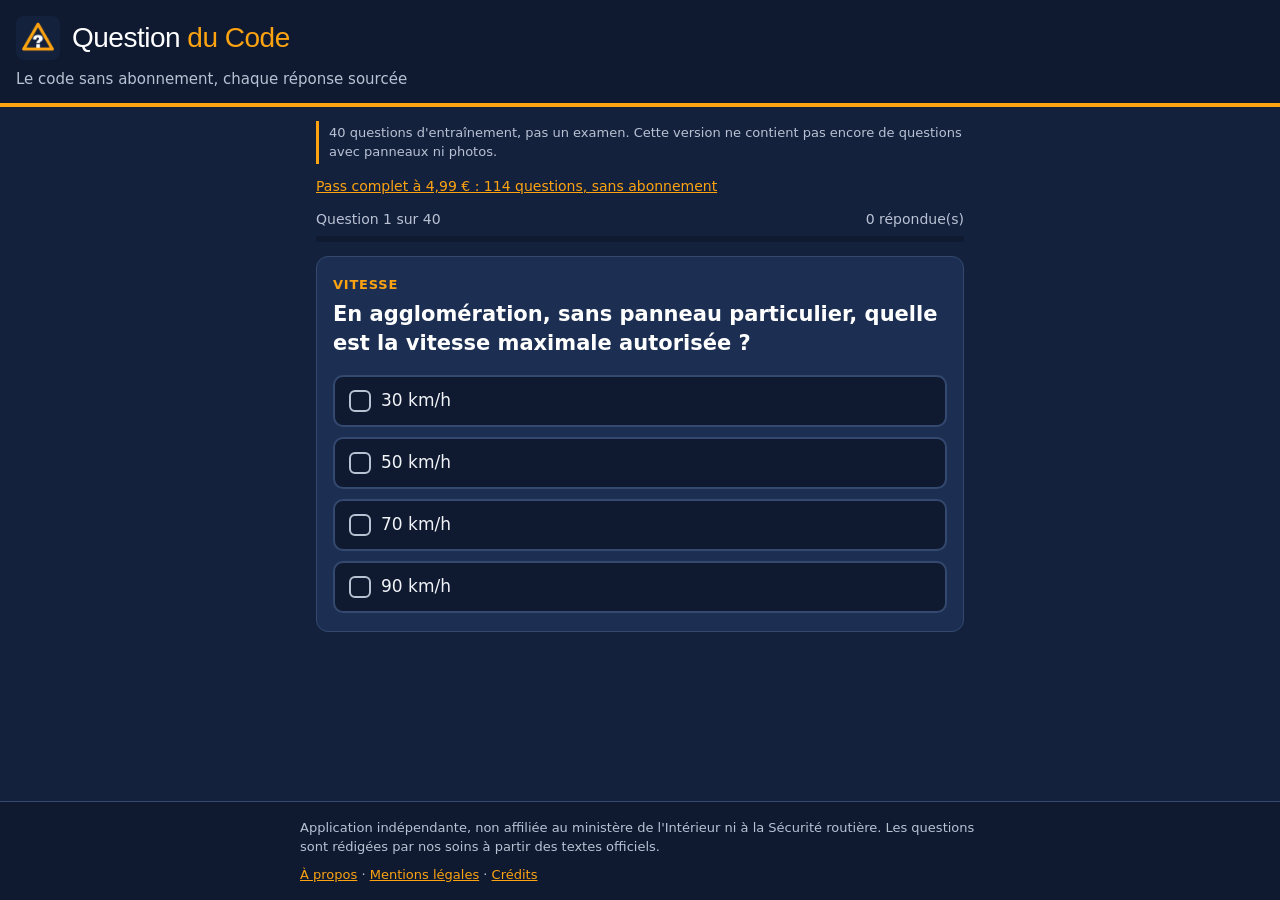
<file: index.html>
<!doctype html>
<html lang="fr">
<head>
<meta charset="utf-8">
<meta name="viewport" content="width=device-width, initial-scale=1">
<title>Question du Code : 40 questions d'entraînement sur le Code de la route</title>
<meta name="description" content="40 questions d'entraînement sur le Code de la route. Chaque réponse est sourcée sur le texte de l'article. Sans abonnement.">
<link rel="icon" href="avatar.png">
<link rel="stylesheet" href="styles.css">
</head>
<body>
<header class="top">
  <div class="brand">
    <img src="avatar.png" alt="" width="44" height="44">
    <h1 class="name">Question <span>du Code</span></h1>
  </div>
  <p class="promise">Le code sans abonnement, chaque réponse sourcée</p>
</header>

<main class="wrap">
  <p class="notice">40 questions d'entraînement, pas un examen. Cette version ne contient pas encore de questions avec panneaux ni photos.</p>
  <p class="home-line"><a href="https://lesferay.gumroad.com/l/pass-question-du-code" target="_blank" rel="noopener noreferrer">Pass complet à 4,99 € : 114 questions, sans abonnement</a></p>
  <section id="app" aria-live="polite"></section>
</main>

<footer class="foot">
  <p>Application indépendante, non affiliée au ministère de l'Intérieur ni à la Sécurité routière. Les questions sont rédigées par nos soins à partir des textes officiels.</p>
  <p class="links"><a href="apropos.html">À propos</a> · <a href="mentions.html">Mentions légales</a> · <a href="credits.html">Crédits</a></p>
</footer>

<script src="questions-data.js"></script>
<script src="quiz-logic.js"></script>
<script src="app.js"></script>
</body>
</html>
</file>
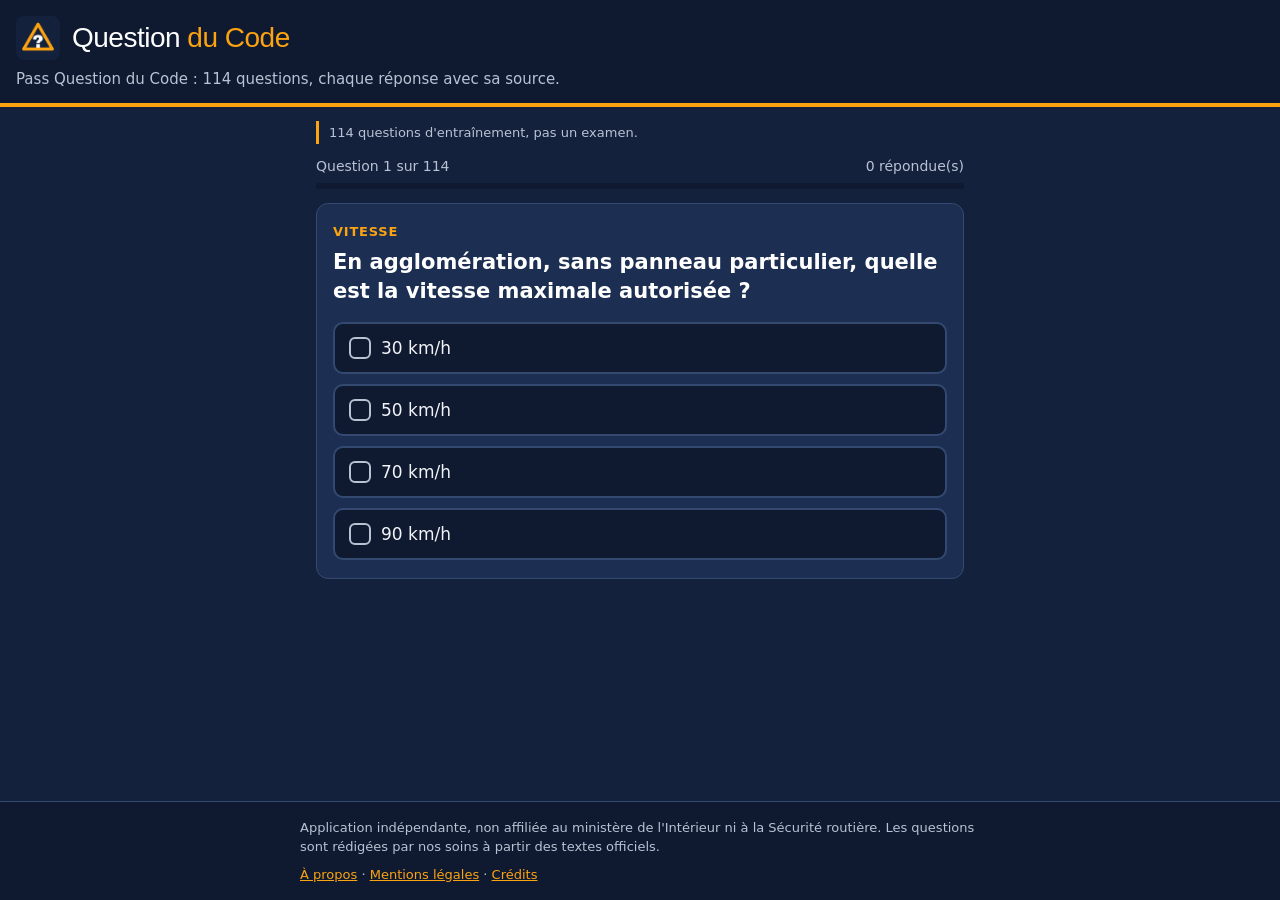
<file: pass/vliweypfkwqotuya/index.html>
<!doctype html>
<html lang="fr">
<head>
<meta charset="utf-8">
<meta name="viewport" content="width=device-width, initial-scale=1">
<meta name="robots" content="noindex,nofollow">
<title>Pass Question du Code : 114 questions d'entraînement</title>
<link rel="icon" href="../../avatar.png">
<link rel="stylesheet" href="../../styles.css">
</head>
<body>
<header class="top">
  <div class="brand">
    <img src="../../avatar.png" alt="" width="44" height="44">
    <h1 class="name">Question <span>du Code</span></h1>
  </div>
  <p class="promise">Pass Question du Code : 114 questions, chaque réponse avec sa source.</p>
</header>

<main class="wrap">
  <p class="notice">114 questions d'entraînement, pas un examen.</p>
  <section id="app" aria-live="polite"></section>
</main>

<footer class="foot">
  <p>Application indépendante, non affiliée au ministère de l'Intérieur ni à la Sécurité routière. Les questions sont rédigées par nos soins à partir des textes officiels.</p>
  <p class="links"><a href="../../apropos.html">À propos</a> · <a href="../../mentions.html">Mentions légales</a> · <a href="../../credits.html">Crédits</a></p>
</footer>

<script src="../../questions-data.js"></script>
<script src="questions-pass.js"></script>
<script src="pass.js"></script>
<script src="../../quiz-logic.js"></script>
<script src="../../app.js"></script>
</body>
</html>
</file>
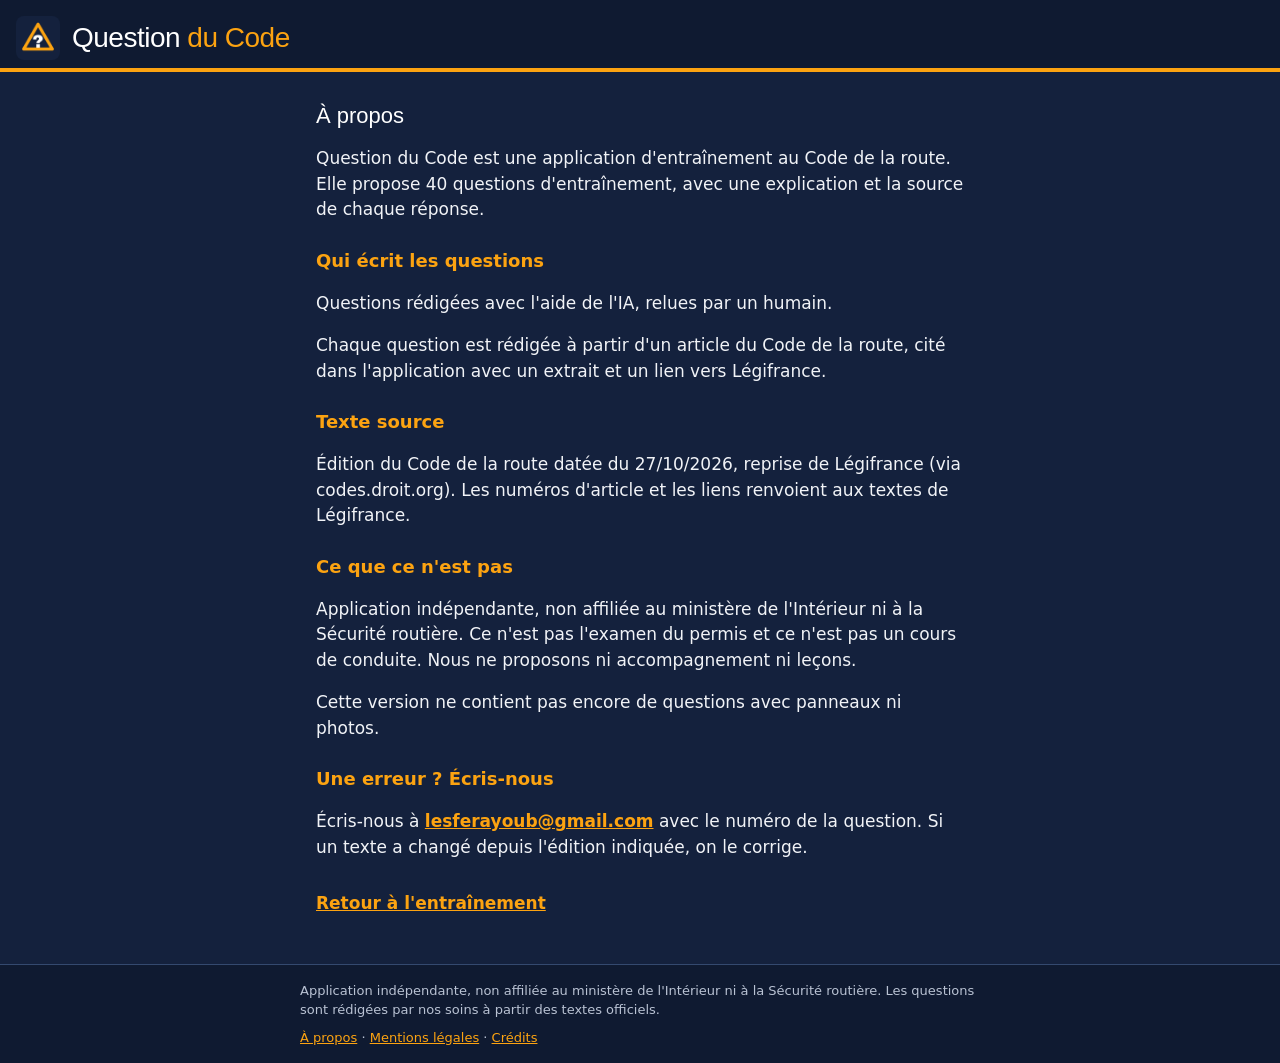
<file: apropos.html>
<!doctype html>
<html lang="fr">
<head>
<meta charset="utf-8">
<meta name="viewport" content="width=device-width, initial-scale=1">
<title>À propos : Question du Code</title>
<meta name="description" content="À propos de Question du Code : qui écrit les questions, à partir de quel texte, et comment signaler une erreur.">
<link rel="icon" href="avatar.png">
<link rel="stylesheet" href="styles.css">
</head>
<body>
<header class="top">
  <div class="brand">
    <img src="avatar.png" alt="" width="44" height="44">
    <p class="name" style="margin:0">Question <span>du Code</span></p>
  </div>
</header>
<main class="doc">
  <h1>À propos</h1>
  <p>Question du Code est une application d'entraînement au Code de la route. Elle propose 40 questions d'entraînement, avec une explication et la source de chaque réponse.</p>

  <h2>Qui écrit les questions</h2>
  <p>Questions rédigées avec l'aide de l'IA, relues par un humain.</p>
  <p>Chaque question est rédigée à partir d'un article du Code de la route, cité dans l'application avec un extrait et un lien vers Légifrance.</p>

  <h2>Texte source</h2>
  <p>Édition du Code de la route datée du 27/10/2026, reprise de Légifrance (via codes.droit.org). Les numéros d'article et les liens renvoient aux textes de Légifrance.</p>

  <h2>Ce que ce n'est pas</h2>
  <p>Application indépendante, non affiliée au ministère de l'Intérieur ni à la Sécurité routière. Ce n'est pas l'examen du permis et ce n'est pas un cours de conduite. Nous ne proposons ni accompagnement ni leçons.</p>
  <p>Cette version ne contient pas encore de questions avec panneaux ni photos.</p>

  <h2>Une erreur ? Écris-nous</h2>
  <p>Écris-nous à <a href="mailto:lesferayoub@gmail.com">lesferayoub@gmail.com</a> avec le numéro de la question. Si un texte a changé depuis l'édition indiquée, on le corrige.</p>

  <p><a class="back" href="index.html">Retour à l'entraînement</a></p>
</main>
<footer class="foot">
  <p>Application indépendante, non affiliée au ministère de l'Intérieur ni à la Sécurité routière. Les questions sont rédigées par nos soins à partir des textes officiels.</p>
  <p class="links"><a href="apropos.html">À propos</a> · <a href="mentions.html">Mentions légales</a> · <a href="credits.html">Crédits</a></p>
</footer>
</body>
</html>
</file>
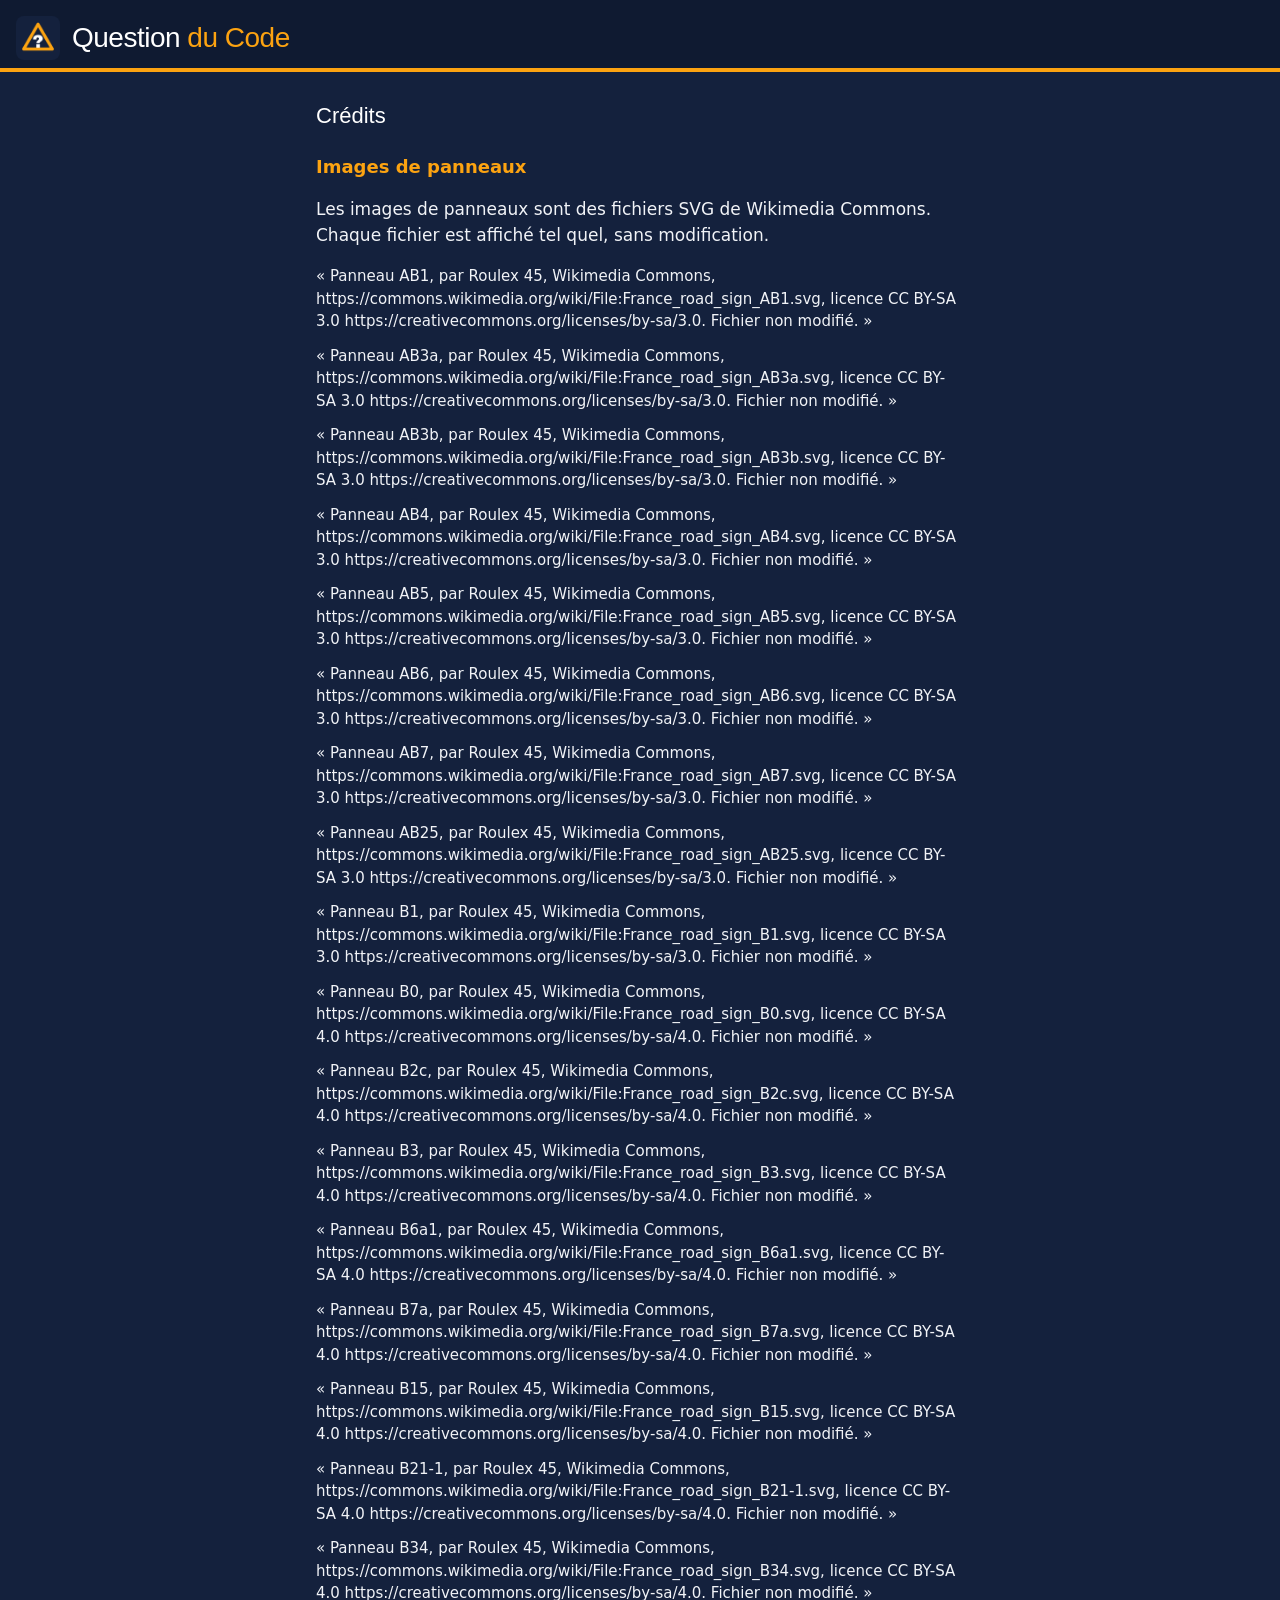
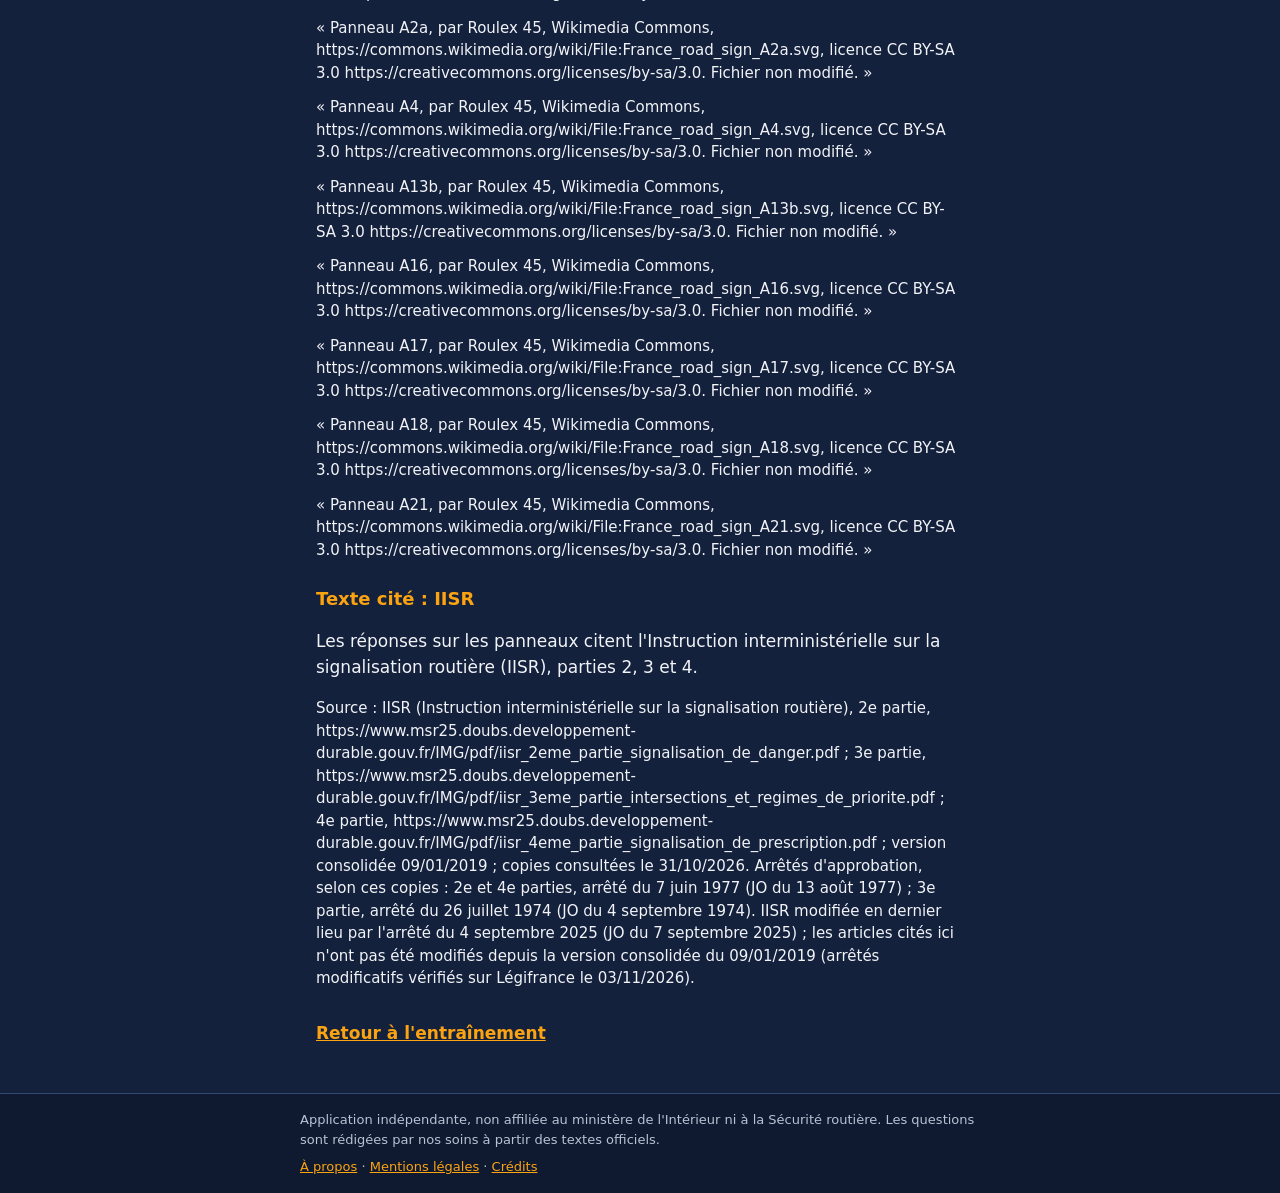
<file: credits.html>
<!doctype html>
<html lang="fr">
<head>
<meta charset="utf-8">
<meta name="viewport" content="width=device-width, initial-scale=1">
<title>Crédits : Question du Code</title>
<meta name="description" content="Crédits des images de panneaux et citation des textes utilisés dans Question du Code.">
<link rel="icon" href="avatar.png">
<link rel="stylesheet" href="styles.css">
</head>
<body>
<header class="top">
  <div class="brand">
    <img src="avatar.png" alt="" width="44" height="44">
    <p class="name" style="margin:0">Question <span>du Code</span></p>
  </div>
</header>
<main class="doc">
  <h1>Crédits</h1>

  <h2>Images de panneaux</h2>
  <p>Les images de panneaux sont des fichiers SVG de Wikimedia Commons. Chaque fichier est affiché tel quel, sans modification.</p>
  <p class="credit">« Panneau AB1, par Roulex 45, Wikimedia Commons, https://commons.wikimedia.org/wiki/File:France_road_sign_AB1.svg, licence CC BY-SA 3.0 https://creativecommons.org/licenses/by-sa/3.0. Fichier non modifié. »</p>
  <p class="credit">« Panneau AB3a, par Roulex 45, Wikimedia Commons, https://commons.wikimedia.org/wiki/File:France_road_sign_AB3a.svg, licence CC BY-SA 3.0 https://creativecommons.org/licenses/by-sa/3.0. Fichier non modifié. »</p>
  <p class="credit">« Panneau AB3b, par Roulex 45, Wikimedia Commons, https://commons.wikimedia.org/wiki/File:France_road_sign_AB3b.svg, licence CC BY-SA 3.0 https://creativecommons.org/licenses/by-sa/3.0. Fichier non modifié. »</p>
  <p class="credit">« Panneau AB4, par Roulex 45, Wikimedia Commons, https://commons.wikimedia.org/wiki/File:France_road_sign_AB4.svg, licence CC BY-SA 3.0 https://creativecommons.org/licenses/by-sa/3.0. Fichier non modifié. »</p>
  <p class="credit">« Panneau AB5, par Roulex 45, Wikimedia Commons, https://commons.wikimedia.org/wiki/File:France_road_sign_AB5.svg, licence CC BY-SA 3.0 https://creativecommons.org/licenses/by-sa/3.0. Fichier non modifié. »</p>
  <p class="credit">« Panneau AB6, par Roulex 45, Wikimedia Commons, https://commons.wikimedia.org/wiki/File:France_road_sign_AB6.svg, licence CC BY-SA 3.0 https://creativecommons.org/licenses/by-sa/3.0. Fichier non modifié. »</p>
  <p class="credit">« Panneau AB7, par Roulex 45, Wikimedia Commons, https://commons.wikimedia.org/wiki/File:France_road_sign_AB7.svg, licence CC BY-SA 3.0 https://creativecommons.org/licenses/by-sa/3.0. Fichier non modifié. »</p>
  <p class="credit">« Panneau AB25, par Roulex 45, Wikimedia Commons, https://commons.wikimedia.org/wiki/File:France_road_sign_AB25.svg, licence CC BY-SA 3.0 https://creativecommons.org/licenses/by-sa/3.0. Fichier non modifié. »</p>
  <p class="credit">« Panneau B1, par Roulex 45, Wikimedia Commons, https://commons.wikimedia.org/wiki/File:France_road_sign_B1.svg, licence CC BY-SA 3.0 https://creativecommons.org/licenses/by-sa/3.0. Fichier non modifié. »</p>
  <p class="credit">« Panneau B0, par Roulex 45, Wikimedia Commons, https://commons.wikimedia.org/wiki/File:France_road_sign_B0.svg, licence CC BY-SA 4.0 https://creativecommons.org/licenses/by-sa/4.0. Fichier non modifié. »</p>
  <p class="credit">« Panneau B2c, par Roulex 45, Wikimedia Commons, https://commons.wikimedia.org/wiki/File:France_road_sign_B2c.svg, licence CC BY-SA 4.0 https://creativecommons.org/licenses/by-sa/4.0. Fichier non modifié. »</p>
  <p class="credit">« Panneau B3, par Roulex 45, Wikimedia Commons, https://commons.wikimedia.org/wiki/File:France_road_sign_B3.svg, licence CC BY-SA 4.0 https://creativecommons.org/licenses/by-sa/4.0. Fichier non modifié. »</p>
  <p class="credit">« Panneau B6a1, par Roulex 45, Wikimedia Commons, https://commons.wikimedia.org/wiki/File:France_road_sign_B6a1.svg, licence CC BY-SA 4.0 https://creativecommons.org/licenses/by-sa/4.0. Fichier non modifié. »</p>
  <p class="credit">« Panneau B7a, par Roulex 45, Wikimedia Commons, https://commons.wikimedia.org/wiki/File:France_road_sign_B7a.svg, licence CC BY-SA 4.0 https://creativecommons.org/licenses/by-sa/4.0. Fichier non modifié. »</p>
  <p class="credit">« Panneau B15, par Roulex 45, Wikimedia Commons, https://commons.wikimedia.org/wiki/File:France_road_sign_B15.svg, licence CC BY-SA 4.0 https://creativecommons.org/licenses/by-sa/4.0. Fichier non modifié. »</p>
  <p class="credit">« Panneau B21-1, par Roulex 45, Wikimedia Commons, https://commons.wikimedia.org/wiki/File:France_road_sign_B21-1.svg, licence CC BY-SA 4.0 https://creativecommons.org/licenses/by-sa/4.0. Fichier non modifié. »</p>
  <p class="credit">« Panneau B34, par Roulex 45, Wikimedia Commons, https://commons.wikimedia.org/wiki/File:France_road_sign_B34.svg, licence CC BY-SA 4.0 https://creativecommons.org/licenses/by-sa/4.0. Fichier non modifié. »</p>
  <p class="credit">« Panneau A2a, par Roulex 45, Wikimedia Commons, https://commons.wikimedia.org/wiki/File:France_road_sign_A2a.svg, licence CC BY-SA 3.0 https://creativecommons.org/licenses/by-sa/3.0. Fichier non modifié. »</p>
  <p class="credit">« Panneau A4, par Roulex 45, Wikimedia Commons, https://commons.wikimedia.org/wiki/File:France_road_sign_A4.svg, licence CC BY-SA 3.0 https://creativecommons.org/licenses/by-sa/3.0. Fichier non modifié. »</p>
  <p class="credit">« Panneau A13b, par Roulex 45, Wikimedia Commons, https://commons.wikimedia.org/wiki/File:France_road_sign_A13b.svg, licence CC BY-SA 3.0 https://creativecommons.org/licenses/by-sa/3.0. Fichier non modifié. »</p>
  <p class="credit">« Panneau A16, par Roulex 45, Wikimedia Commons, https://commons.wikimedia.org/wiki/File:France_road_sign_A16.svg, licence CC BY-SA 3.0 https://creativecommons.org/licenses/by-sa/3.0. Fichier non modifié. »</p>
  <p class="credit">« Panneau A17, par Roulex 45, Wikimedia Commons, https://commons.wikimedia.org/wiki/File:France_road_sign_A17.svg, licence CC BY-SA 3.0 https://creativecommons.org/licenses/by-sa/3.0. Fichier non modifié. »</p>
  <p class="credit">« Panneau A18, par Roulex 45, Wikimedia Commons, https://commons.wikimedia.org/wiki/File:France_road_sign_A18.svg, licence CC BY-SA 3.0 https://creativecommons.org/licenses/by-sa/3.0. Fichier non modifié. »</p>
  <p class="credit">« Panneau A21, par Roulex 45, Wikimedia Commons, https://commons.wikimedia.org/wiki/File:France_road_sign_A21.svg, licence CC BY-SA 3.0 https://creativecommons.org/licenses/by-sa/3.0. Fichier non modifié. »</p>

  <h2>Texte cité : IISR</h2>
  <p>Les réponses sur les panneaux citent l'Instruction interministérielle sur la signalisation routière (IISR), parties 2, 3 et 4.</p>
  <p class="credit">Source : IISR (Instruction interministérielle sur la signalisation routière), 2e partie, https://www.msr25.doubs.developpement-durable.gouv.fr/IMG/pdf/iisr_2eme_partie_signalisation_de_danger.pdf ; 3e partie, https://www.msr25.doubs.developpement-durable.gouv.fr/IMG/pdf/iisr_3eme_partie_intersections_et_regimes_de_priorite.pdf ; 4e partie, https://www.msr25.doubs.developpement-durable.gouv.fr/IMG/pdf/iisr_4eme_partie_signalisation_de_prescription.pdf ; version consolidée 09/01/2019 ; copies consultées le 31/10/2026. Arrêtés d'approbation, selon ces copies : 2e et 4e parties, arrêté du 7 juin 1977 (JO du 13 août 1977) ; 3e partie, arrêté du 26 juillet 1974 (JO du 4 septembre 1974). IISR modifiée en dernier lieu par l'arrêté du 4 septembre 2025 (JO du 7 septembre 2025) ; les articles cités ici n'ont pas été modifiés depuis la version consolidée du 09/01/2019 (arrêtés modificatifs vérifiés sur Légifrance le 03/11/2026).</p>

  <p><a class="back" href="index.html">Retour à l'entraînement</a></p>
</main>
<footer class="foot">
  <p>Application indépendante, non affiliée au ministère de l'Intérieur ni à la Sécurité routière. Les questions sont rédigées par nos soins à partir des textes officiels.</p>
  <p class="links"><a href="apropos.html">À propos</a> · <a href="mentions.html">Mentions légales</a> · <a href="credits.html">Crédits</a></p>
</footer>
</body>
</html>
</file>
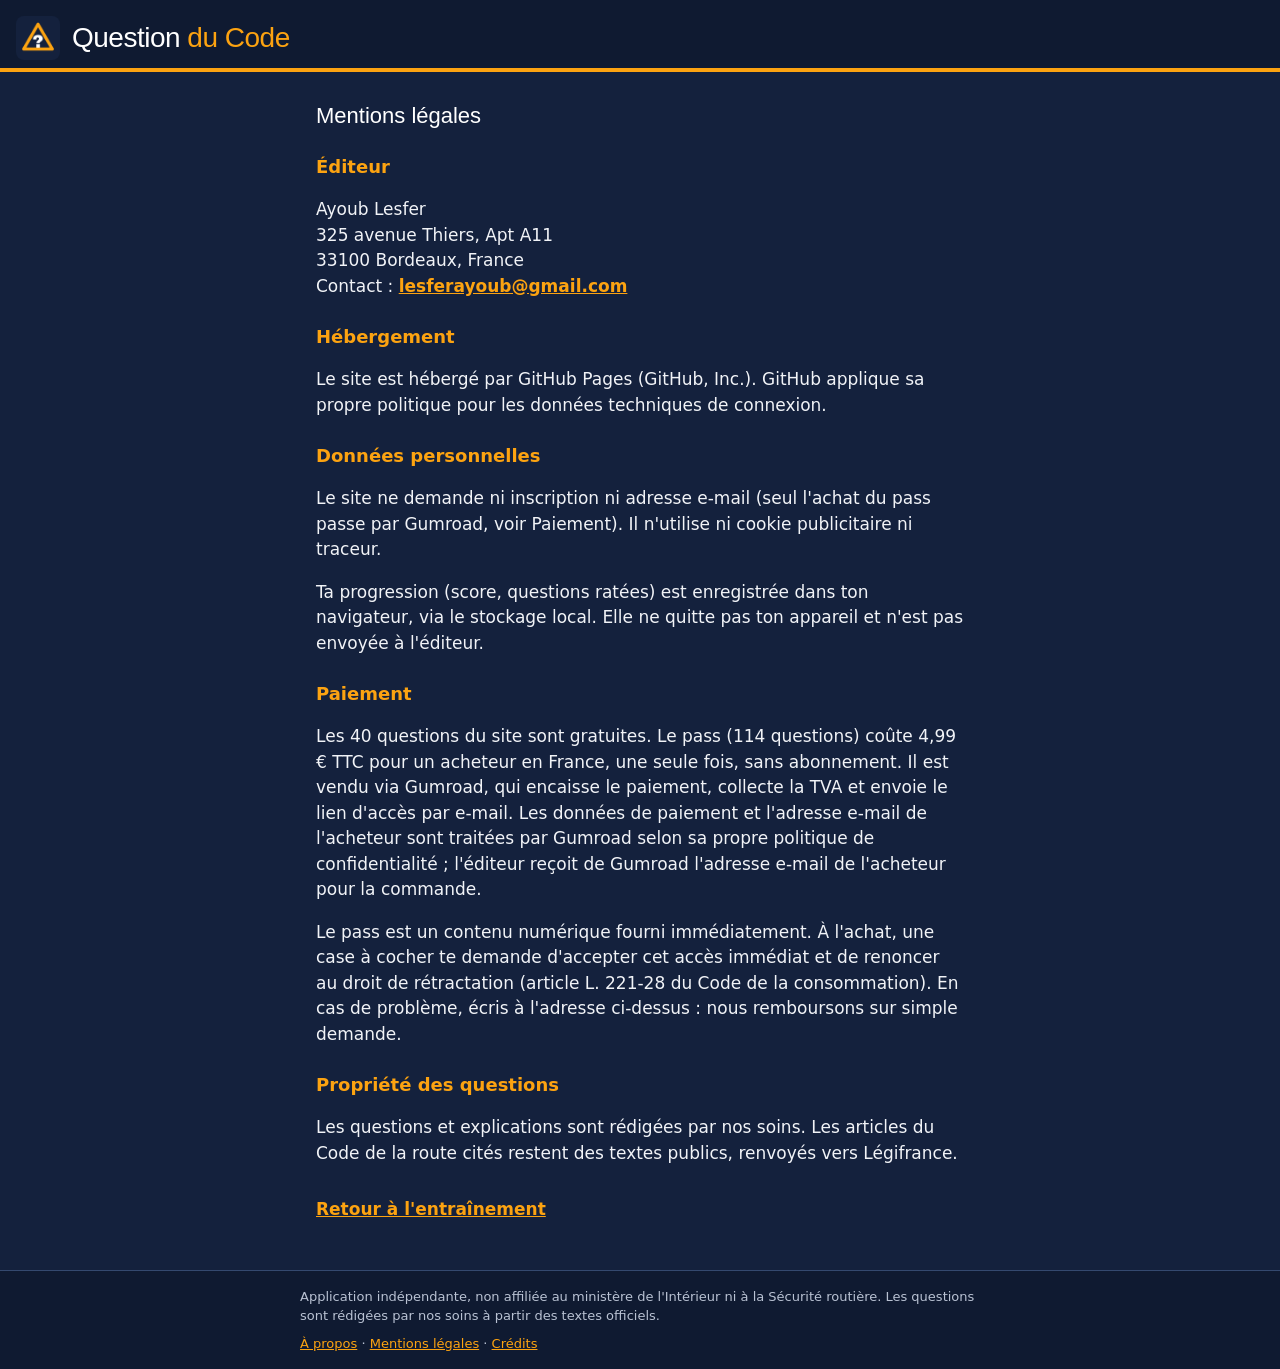
<file: mentions.html>
<!doctype html>
<html lang="fr">
<head>
<meta charset="utf-8">
<meta name="viewport" content="width=device-width, initial-scale=1">
<title>Mentions légales : Question du Code</title>
<meta name="description" content="Mentions légales de Question du Code : éditeur, hébergement, données personnelles et paiement.">
<link rel="icon" href="avatar.png">
<link rel="stylesheet" href="styles.css">
</head>
<body>
<header class="top">
  <div class="brand">
    <img src="avatar.png" alt="" width="44" height="44">
    <p class="name" style="margin:0">Question <span>du Code</span></p>
  </div>
</header>
<main class="doc">
  <h1>Mentions légales</h1>

  <h2>Éditeur</h2>
  <p>Ayoub Lesfer<br>325 avenue Thiers, Apt A11<br>33100 Bordeaux, France<br>Contact : <a href="mailto:lesferayoub@gmail.com">lesferayoub@gmail.com</a></p>

  <h2>Hébergement</h2>
  <p>Le site est hébergé par GitHub Pages (GitHub, Inc.). GitHub applique sa propre politique pour les données techniques de connexion.</p>

  <h2>Données personnelles</h2>
  <p>Le site ne demande ni inscription ni adresse e-mail (seul l'achat du pass passe par Gumroad, voir Paiement). Il n'utilise ni cookie publicitaire ni traceur.</p>
  <p>Ta progression (score, questions ratées) est enregistrée dans ton navigateur, via le stockage local. Elle ne quitte pas ton appareil et n'est pas envoyée à l'éditeur.</p>

  <h2>Paiement</h2>
  <p>Les 40 questions du site sont gratuites. Le pass (114 questions) coûte 4,99 € TTC pour un acheteur en France, une seule fois, sans abonnement. Il est vendu via Gumroad, qui encaisse le paiement, collecte la TVA et envoie le lien d'accès par e-mail. Les données de paiement et l'adresse e-mail de l'acheteur sont traitées par Gumroad selon sa propre politique de confidentialité ; l'éditeur reçoit de Gumroad l'adresse e-mail de l'acheteur pour la commande.</p>
  <p>Le pass est un contenu numérique fourni immédiatement. À l'achat, une case à cocher te demande d'accepter cet accès immédiat et de renoncer au droit de rétractation (article L. 221-28 du Code de la consommation). En cas de problème, écris à l'adresse ci-dessus : nous remboursons sur simple demande.</p>

  <h2>Propriété des questions</h2>
  <p>Les questions et explications sont rédigées par nos soins. Les articles du Code de la route cités restent des textes publics, renvoyés vers Légifrance.</p>

  <p><a class="back" href="index.html">Retour à l'entraînement</a></p>
</main>
<footer class="foot">
  <p>Application indépendante, non affiliée au ministère de l'Intérieur ni à la Sécurité routière. Les questions sont rédigées par nos soins à partir des textes officiels.</p>
  <p class="links"><a href="apropos.html">À propos</a> · <a href="mentions.html">Mentions légales</a> · <a href="credits.html">Crédits</a></p>
</footer>
</body>
</html>
</file>
<file: styles.css>
/* Question du Code : couleurs de la marque (navy #14213D, ambre #FCA311). Mobile first. */
:root {
  --navy: #14213d;
  --navy-2: #1c2f52;
  --navy-3: #0f1a31;
  --amber: #fca311;
  --text: #f1f3f7;
  --muted: #b9c2d3;
  --ok: #1f7a4a;
  --ok-text: #e9fff2;
  --ko: #8a2431;
  --ko-text: #fff0f2;
  --line: #34496f;
  --radius: 12px;
  --head: "Arial Black", "Helvetica Neue", Arial, system-ui, sans-serif;
  --body: system-ui, -apple-system, "Segoe UI", Roboto, Helvetica, Arial, sans-serif;
}
* { box-sizing: border-box; }
html, body { margin: 0; padding: 0; }
body {
  background: var(--navy);
  color: var(--text);
  font: 17px/1.5 var(--body);
  min-height: 100vh;
  display: flex;
  flex-direction: column;
}
a { color: var(--amber); }
button { font: inherit; }

.top { padding: 16px 16px 8px; background: var(--navy-3); border-bottom: 4px solid var(--amber); }
.brand { display: flex; align-items: center; gap: 12px; }
.brand img { border-radius: 8px; }
.name { margin: 0; font: 22px/1.1 var(--head); color: #fff; letter-spacing: -0.5px; }
.name span { color: var(--amber); }
.promise { margin: 8px 0 4px; font-size: 15px; color: var(--muted); }

.wrap { width: 100%; max-width: 680px; margin: 0 auto; padding: 14px 16px 24px; flex: 1; }
.notice { margin: 0 0 12px; font-size: 13px; color: var(--muted); border-left: 3px solid var(--amber); padding: 2px 0 2px 10px; }

.progress { display: flex; justify-content: space-between; align-items: center; font-size: 14px; color: var(--muted); margin-bottom: 6px; }
.bar { height: 6px; background: var(--navy-3); border-radius: 4px; overflow: hidden; margin-bottom: 14px; }
.bar > div { height: 100%; background: var(--amber); width: 0; transition: width .2s; }

.card { background: var(--navy-2); border: 1px solid var(--line); border-radius: var(--radius); padding: 18px 16px; }
.theme { margin: 0 0 6px; font-size: 13px; text-transform: uppercase; letter-spacing: .06em; color: var(--amber); font-weight: 700; }
.question { margin: 0 0 16px; font-size: 19px; line-height: 1.4; font-weight: 700; color: #fff; }

/* Panneau : fond blanc pour le contraste, largeur réglée par CSS (360 px : 296 px utiles dans la carte). */
.sign { background: #fff; border-radius: 10px; padding: 12px; margin: 0 0 16px; text-align: center; }
.sign img { display: block; width: 100%; max-width: 220px; height: auto; margin: 0 auto; }
.options { display: grid; gap: 10px; margin: 0; padding: 0; list-style: none; }
.opt {
  width: 100%; text-align: left; min-height: 52px; padding: 12px 14px;
  background: var(--navy-3); color: var(--text); border: 2px solid var(--line);
  border-radius: 10px; cursor: pointer; font-size: 16px; line-height: 1.35;
  display: flex; gap: 10px; align-items: center;
}
.opt:focus-visible, .btn:focus-visible, a:focus-visible, .opt:focus-visible { outline: 3px solid var(--amber); outline-offset: 2px; }
.opt[aria-pressed="true"] { border-color: var(--amber); }
.opt .mark { flex: none; width: 22px; height: 22px; border: 2px solid var(--muted); border-radius: 6px; display: inline-block; }
.opt[aria-pressed="true"] .mark { background: var(--amber); border-color: var(--amber); }
.opt:disabled { cursor: default; }
.opt.ok { border-color: #3fbf7f; background: var(--ok); color: var(--ok-text); }
.opt.ko { border-color: #ff7b8c; background: var(--ko); color: var(--ko-text); }
.opt.ok .mark, .opt.ko .mark { border-color: currentColor; }

.actions { margin-top: 14px; display: flex; flex-wrap: wrap; gap: 10px; }
.btn {
  min-height: 48px; padding: 10px 18px; border-radius: 10px; border: 0; cursor: pointer;
  background: var(--amber); color: var(--navy-3); font-weight: 700; font-size: 16px;
}
.btn.ghost { background: transparent; color: var(--text); border: 2px solid var(--line); }
.btn:disabled { opacity: .45; cursor: default; }

.feedback { margin-top: 16px; border-top: 1px solid var(--line); padding-top: 14px; }
.verdict { margin: 0 0 8px; font-weight: 700; font-size: 18px; }
.verdict.ok { color: #7fe0a8; }
.verdict.ko { color: #ff9aa8; }
.expl { margin: 0 0 12px; }
.source { background: var(--navy-3); border-radius: 10px; padding: 12px 14px; font-size: 15px; }
.source .ref { margin: 0 0 6px; color: var(--muted); font-size: 14px; }
.source blockquote { margin: 0 0 8px; padding-left: 10px; border-left: 3px solid var(--amber); color: var(--text); font-style: italic; }
.source a { font-weight: 700; }

.end h2 { margin: 0 0 8px; font: 20px/1.2 var(--head); color: #fff; }
.score { font: 44px/1 var(--head); color: var(--amber); margin: 8px 0; }
.marker { margin: 0 0 10px; }
.marker strong { color: #fff; }
.best { color: var(--muted); font-size: 14px; }
.missed { margin: 14px 0 0; padding: 0; list-style: none; display: grid; gap: 12px; }
.missed li { background: var(--navy-3); border: 1px solid var(--line); border-radius: 10px; padding: 12px; font-size: 15px; }
.missed .q { font-weight: 700; margin: 0 0 6px; color: #fff; }
.missed .a { margin: 0 0 4px; }
.missed .src { margin: 6px 0 0; font-size: 14px; color: var(--muted); }
.end .restart { margin-top: 18px; }
.cta-block { margin-top: 22px; padding-top: 16px; border-top: 1px solid var(--line); }
.cta {
  display: block; text-align: center; text-decoration: none; min-height: 52px; line-height: 1.3;
  padding: 14px 16px; border-radius: 12px; background: var(--amber); color: var(--navy-3); font-weight: 700; font-size: 17px;
}
.cta-note { margin: 8px 0 0; font-size: 14px; color: var(--muted); text-align: center; }
.home-line { margin: 0 0 12px; font-size: 14px; }
.offer h2 { margin: 0 0 8px; font: 20px/1.2 var(--head); color: #fff; }
.offer .cta-block { margin-top: 16px; }
.offer .actions { margin-top: 14px; }

.foot { background: var(--navy-3); padding: 16px; font-size: 13px; color: var(--muted); border-top: 1px solid var(--line); }
.foot p { margin: 0 0 8px; max-width: 680px; margin-left: auto; margin-right: auto; }
.foot .links { margin-bottom: 0; }

.doc { max-width: 680px; margin: 0 auto; padding: 16px; }
.doc h1 { font: 22px/1.2 var(--head); color: #fff; }
.doc h2 { font-size: 18px; color: var(--amber); margin-top: 24px; }
.doc p, .doc li { color: var(--text); }
.doc a { font-weight: 700; }
.credit { overflow-wrap: anywhere; margin: 0 0 12px; font-size: 15px; }
.back { display: inline-block; margin: 14px 0; }

@media (min-width: 640px) {
  .name { font-size: 28px; }
  .question { font-size: 21px; }
  .opt { font-size: 17px; }
}
</file>
